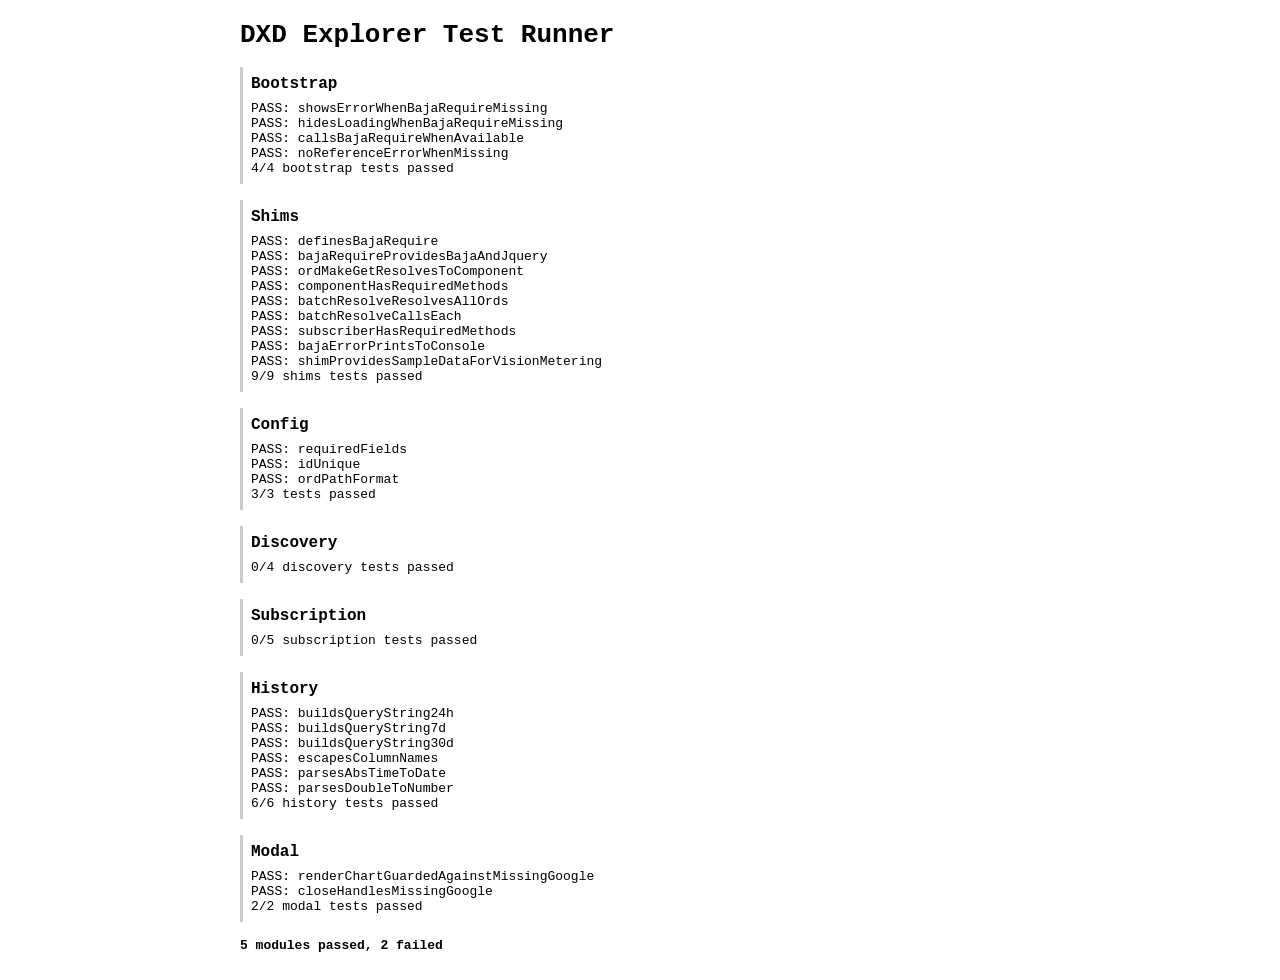
<file: test.html>
<!DOCTYPE html>
<html lang="en">
<head>
  <meta charset="UTF-8">
  <title>DXD Explorer Tests</title>
  <style>
    body { font-family: monospace; max-width: 800px; margin: 20px auto; }
    .test-module { margin: 16px 0; padding: 8px; border-left: 3px solid #ccc; }
    h2 { font-size: 16px; margin: 0 0 8px 0; }
    .summary { font-weight: bold; margin-top: 16px; }
  </style>
</head>
<body>
  <h1>DXD Explorer Test Runner</h1>
  <div id="results"></div>
  <script src="js/bootstrap.js"></script>
  <script src="js/bootstrap.test.js"></script>
  <script src="js/shims.js"></script>
  <script src="js/shims.test.js"></script>
  <script src="js/config.js"></script>
  <script src="js/config.test.js"></script>
  <script src="js/discovery.js"></script>
  <script src="js/discovery.test.js"></script>
  <script src="js/subscription.js"></script>
  <script src="js/subscription.test.js"></script>
  <script src="js/history.js"></script>
  <script src="js/history.test.js"></script>
  <script src="js/modal.js"></script>
  <script src="js/modal.test.js"></script>
  <script>
    'use strict';
    var resultsDiv = document.getElementById('results');
    var modules = [
      { name: 'Bootstrap', test: BootstrapTest },
      { name: 'Shims', test: ShimsTest },
      { name: 'Config', test: DxdConfigTest },
      { name: 'Discovery', test: DiscoveryTest },
      { name: 'Subscription', test: SubscriptionTest },
      { name: 'History', test: HistoryTest },
      { name: 'Modal', test: ModalTest }
    ];

    var totalPassed = 0;
    var totalFailed = 0;

    function runModule(index) {
      if (index >= modules.length) {
        var summary = document.createElement('div');
        summary.className = 'summary';
        summary.textContent = totalPassed + ' modules passed, ' + totalFailed + ' failed';
        resultsDiv.appendChild(summary);
        return;
      }

      var m = modules[index];
      var section = document.createElement('div');
      section.className = 'test-module';
      var header = document.createElement('h2');
      header.textContent = m.name;
      section.appendChild(header);
      resultsDiv.appendChild(section);

      var consoleLines = [];
      var origLog = console.log;
      console.log = function(msg) {
        consoleLines.push(msg);
        origLog.apply(console, arguments);
      };

      function flushConsole() {
        console.log = origLog;
        consoleLines.forEach(function(line) {
          var p = document.createElement('div');
          p.textContent = line;
          section.appendChild(p);
        });
      }

      var result = m.test.runAll();

      if (result && typeof result.then === 'function') {
        result.then(function(passed) {
          flushConsole();
          if (passed) totalPassed++;
          else totalFailed++;
          runModule(index + 1);
        });
      } else {
        flushConsole();
        if (result) totalPassed++;
        else totalFailed++;
        runModule(index + 1);
      }
    }

    runModule(0);
  </script>
</body>
</html>
</file>
